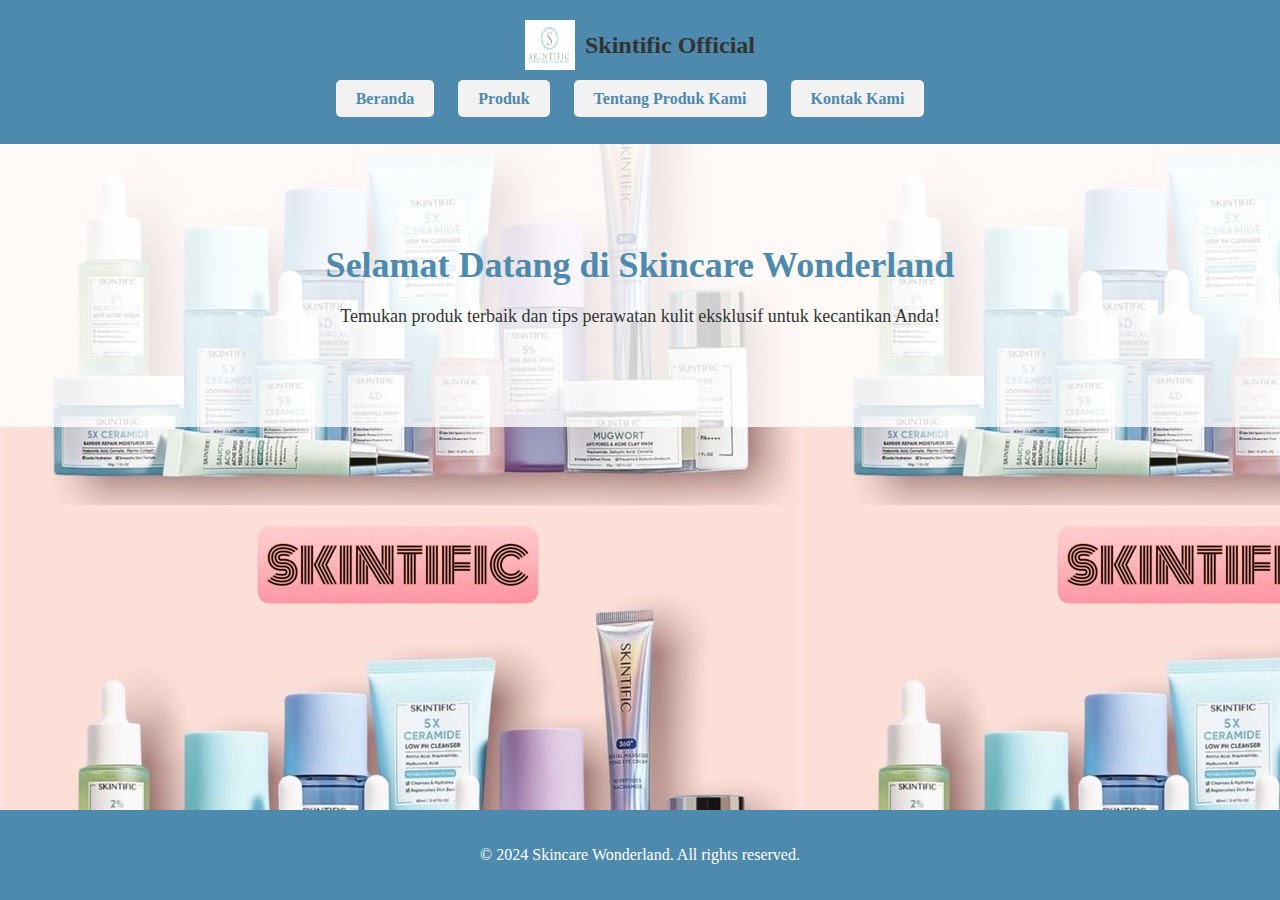
<file: index.html>
<!DOCTYPE html>
<html>
<head>
    <title>Skincare Wonderland</title>
    <style>
        body {
            margin: 0;
            font-family: black;
            background-color: #f2f2f2;
        }

        header {
            background-color: #4e89ae; 
            padding: 20px;
            text-align: center;
        }

        nav ul {
            list-style-type: none;
            padding: 0;
        }

        nav ul li {
            display: inline;
            margin-right: 20px;
        }

        nav ul li a {
            text-decoration: none;
            background-color: #f2f2f2; 
            color: #4e89ae; 
            font-weight: bold;
            padding: 10px 20px;
            border-radius: 5px; 
            transition: background-color 0.3s; 
        }

        nav ul li a:hover {
            background-color: #4e89ae; 
            color: #fff; 
        }

        .hero {
            color: #333; 
            text-align: center;
            padding: 100px 0;
            background-color: rgba(255, 255, 255, 0.8); 
        }

        .hero h1 {
            font-size: 36px;
            margin-bottom: 20px;
            margin-top: 0;
            color: #4e89ae;
        }

        .hero p {
            font-size: 18px;
            margin-bottom: 0;
        }

        footer {
            background-color: #4e89ae; 
            color: #fff; 
            text-align: center;
            padding: 20px 0;
            position: fixed;
            bottom: 0;
            width: 100%;
        }

        .logo {
            display: flex;
            align-items: center;
            justify-content: center;
            margin-bottom: 20px;
        }

        .logo img {
            width: 50px;
            height: 50px;
            margin-right: 10px;
        }

        .logo h2 {
            margin: 0;
            font-size: 24px;
            color: #333; 
        }
    </style>
</head>
<body style="background-image: url('skincare-background.jpeg'); background-size: 100 cover;">
		
    <header>
			<div class="navbar-extra">
      <a href="#" id="search"><i data-feather="search"></i></a>
      <a href="#" id="shopping-cart"><i data-feather="shopping-cart"></i></a>
      <a href="#" id="gift"><i data-feather="gift"></i></a>
    </div>
        <div class="logo">
            <img src="logo.jpg" alt="Skintific Oficial">
            <h2>Skintific Official</h2>
        </div>
        <nav>
            <ul>
                <li><a href="index.html">Beranda</a></li>
                <li><a href="produk.html">Produk</a></li>
                <li><a href="tentang.html">Tentang Produk Kami</a></li>
                <li><a href="hubungi.html">Kontak Kami</a></li>
            </ul>
        </nav>
    </header>
    
    <section class="hero">
        <h1>Selamat Datang di Skincare Wonderland</h1>
        <p>Temukan produk terbaik dan tips perawatan kulit eksklusif untuk kecantikan Anda!</p>
    </section>

    <footer>
        <p>&copy; 2024 Skincare Wonderland. All rights reserved.</p>
    </footer>
</body>
</html>
</file>
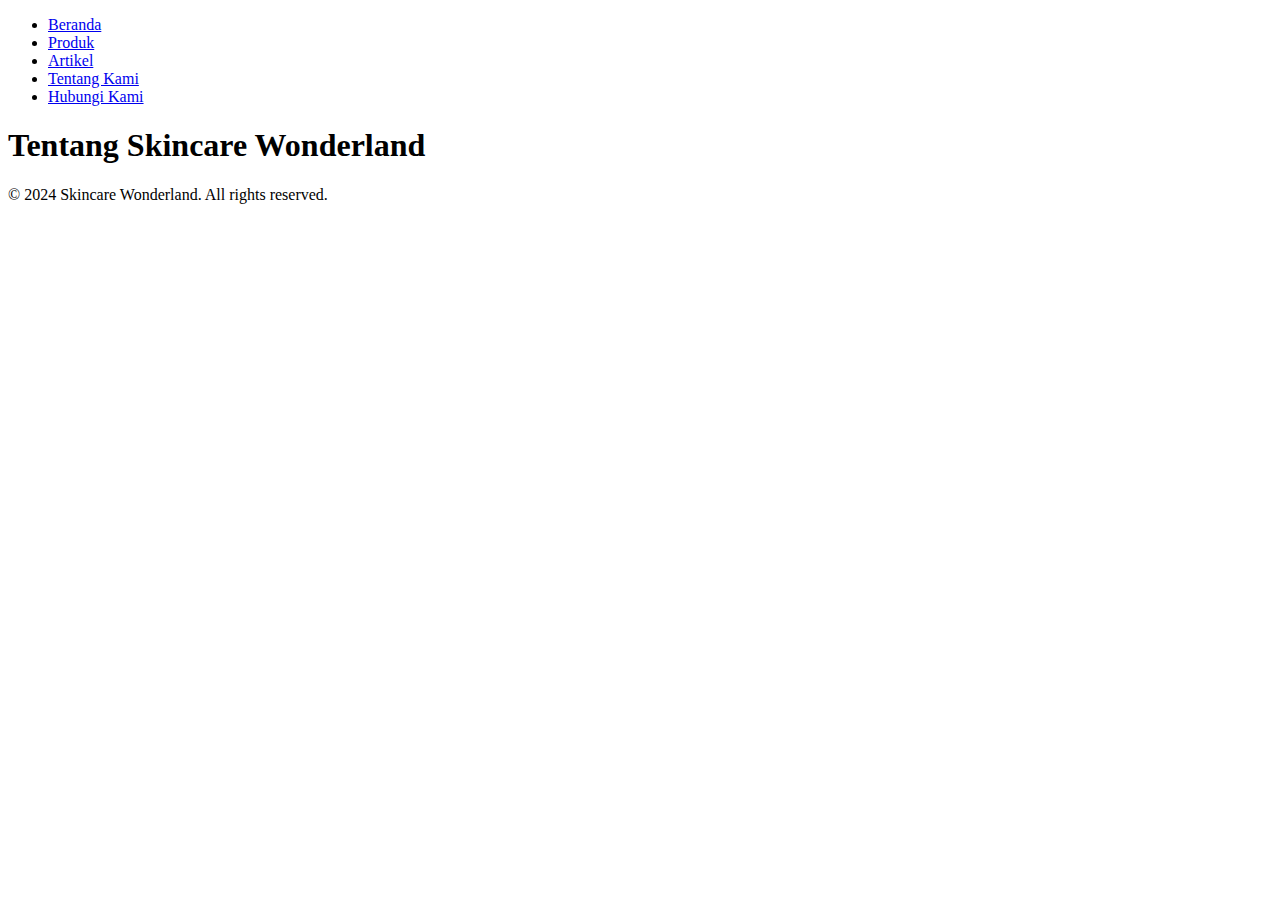
<file: kontak.html>
<!DOCTYPE html>
<html lang="en">
<head>
    <meta charset="UTF-8">
    <meta name="viewport" content="width=device-width, initial-scale=1.0">
    <title>Skincare Wonderland - Tentang Kami</title>
</head>
<body>
    <header>
       
        <nav>
            <ul>
                <li><a href="index.html">Beranda</a></li>
                <li><a href="produk.html">Produk</a></li>
                <li><a href="artikel.html">Artikel</a></li>
                <li><a href="tentang.html">Tentang Kami</a></li>
                <li><a href="hubungi.html">Hubungi Kami</a></li>
            </ul>
        </nav>
    </header>
    
  
    <section>
        <h1>Tentang Skincare Wonderland</h1>
       
    </section>

    <footer>
     
        <p>&copy; 2024 Skincare Wonderland. All rights reserved.</p>
    </footer>
</body>
</html>
</file>
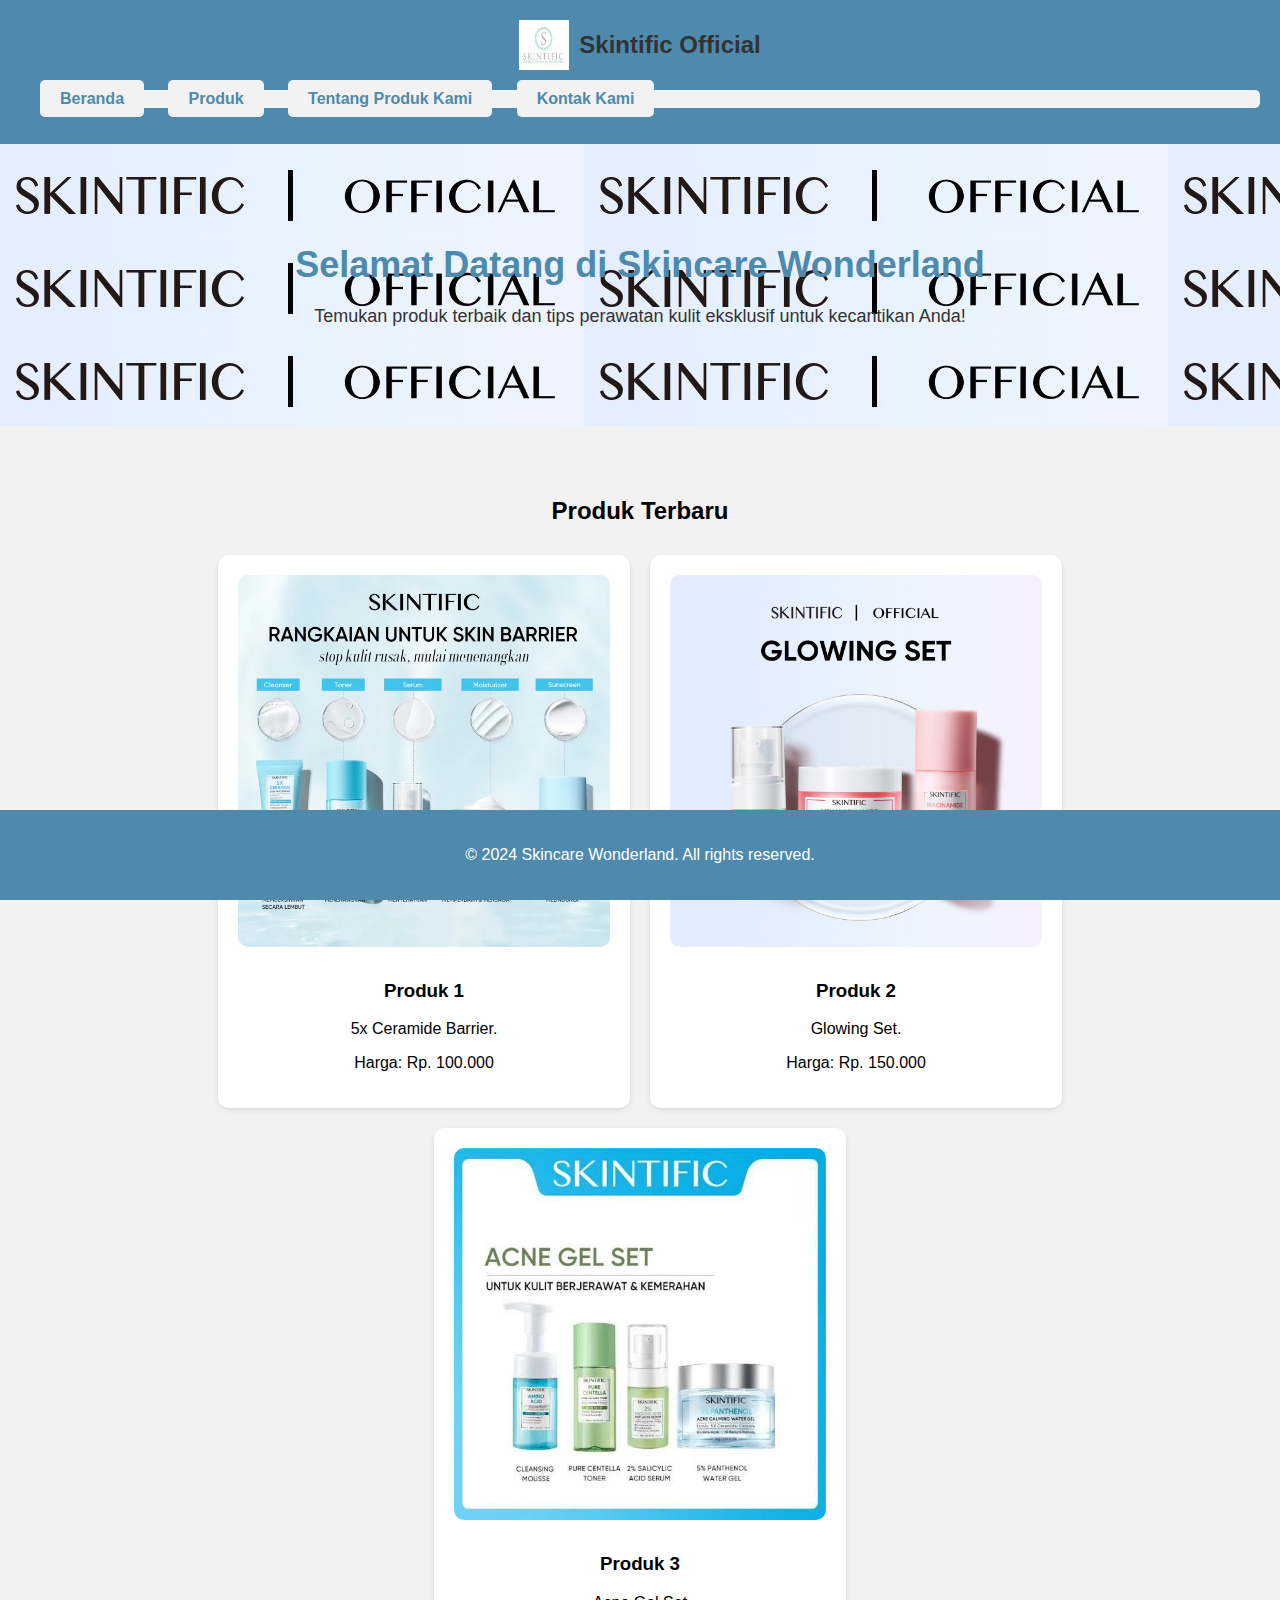
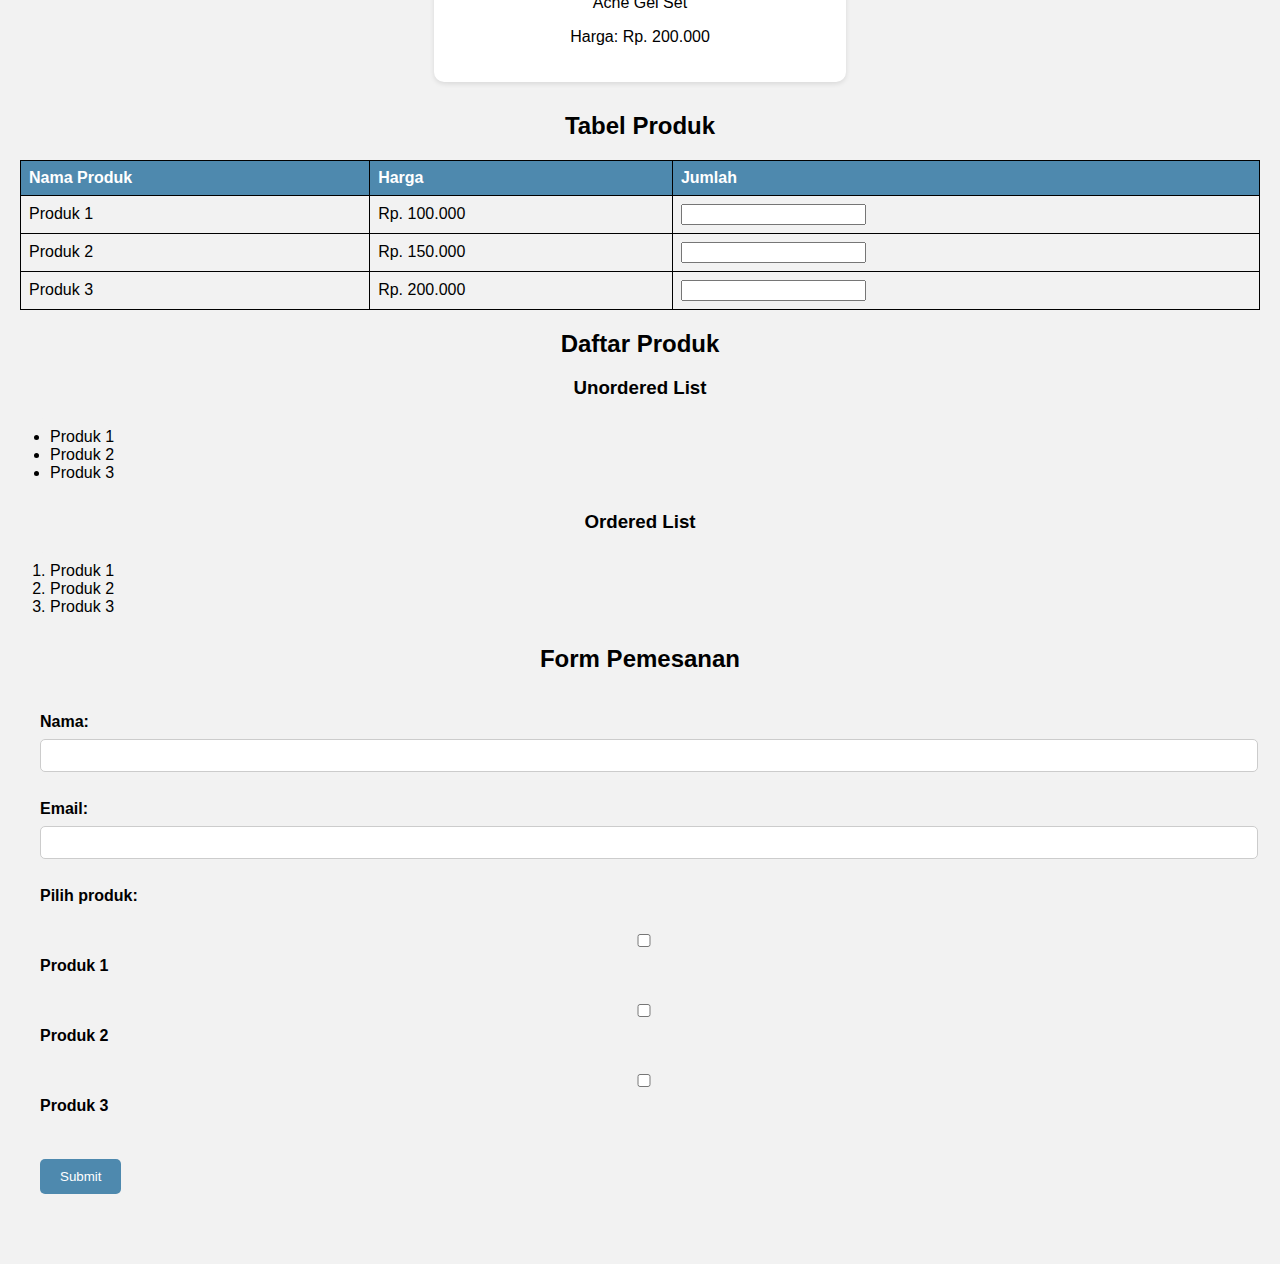
<file: produk.html>
<!DOCTYPE html>
<html lang="en">
<head>
    <meta charset="UTF-8">
    <meta name="viewport" content="width=device-width, initial-scale=1.0">
    <title>Skincare Wonderland</title>
    <style>
        body {
            margin: 0;
            font-family: Arial, sans-serif;
            background-color: #f2f2f2;
        }

        header {
            background-color: #4e89ae; 
            padding: 20px;
            text-align: center;
        }

        nav ul {
            list-style-type: none;
            padding: 0;
        }

        nav ul li {
            display: inline;
            margin-right: 20px;
        }

        nav ul li a {
            text-decoration: none;
            background-color: #f2f2f2; 
            color: #4e89ae; 
            font-weight: bold;
            padding: 10px 20px; 
            border-radius: 5px; 
            transition: background-color 0.3s; 
        }

        nav ul li a:hover {
            background-color: #4e89ae; 
            color: #fff; 
        }

        .hero {
            color: #333; 
            text-align: center;
            padding: 100px 0;
            background-color: rgba(255, 255, 255, 0.8); 
        }

        .hero h1 {
            font-size: 36px;
            margin-bottom: 20px;
            margin-top: 0;
            color: #4e89ae; 
        }

        .hero p {
            font-size: 18px;
            margin-bottom: 0;
        }

        .content {
            padding: 50px 20px;
            text-align: center;
        }

        .products {
            display: flex;
            flex-wrap: wrap; 
            justify-content: center;
        }

        .product-info {
            width: 30%;
            padding: 20px;
            border-radius: 10px;
            box-shadow: 0 2px 5px rgba(0, 0, 0, 0.1);
            margin: 10px; 
            background-color: #fff; 
        }

        .product-info img {
            width: 100%; 
            border-radius: 10px;
            margin-bottom: 10px;
        }

        table {
            width: 100%;
            border-collapse: collapse;
            margin-top: 20px;
            background-color: #f2f2f2; 
        }

        table th, table td {
            border: 1px solid black;
            padding: 8px;
            text-align: left;
        }

        table th {
            background-color: #4e89ae; 
            color: #fff; 
        }

        ul, ol {
            text-align: left;
            margin-left: 20px;
            background-color: #f2f2f2; 
            padding: 10px;
            border-radius: 5px;
        }

        form {
            text-align: left;
            margin-top: 20px;
            padding: 20px;
            background-color: #f2f2f2; 
            border-radius: 10px;
        }

        form label {
            display: block;
            margin-bottom: 8px;
            font-weight: bold;
        }

        form input[type="text"],
        form input[type="email"],
        form input[type="checkbox"] {
            width: 100%;
            padding: 8px;
            margin-bottom: 10px;
            border-radius: 5px;
            border: 1px solid #ccc;
        }

        form input[type="submit"] {
            background-color: #4e89ae; 
            color: #fff; 
            border: none;
            padding: 10px 20px;
            border-radius: 5px;
            cursor: pointer;
            transition: background-color 0.3s; 
        }

        form input[type="submit"]:hover {
            background-color: #357dab; 
        }

        footer {
            background-color: #4e89ae; 
            color: #fff; 
            text-align: center;
            padding: 20px 0;
            position: fixed;
            bottom: 0;
            width: 100%;
        }

        .logo {
            display: flex;
            align-items: center;
            justify-content: center;
            margin-bottom: 20px;
        }

        .logo img {
            width: 50px;
            height: 50px;
            margin-right: 10px;
        }

        .logo h2 {
            margin: 0;
            font-size: 24px;
            color: #333; 
        }
    </style>
</head>
<body>
    <header>
        <div class="navbar-extra">
            <a href="#" id="search"><i data-feather="search"></i></a>
            <a href="#" id="shopping-cart"><i data-feather="shopping-cart"></i></a>
            <a href="#" id="gift"><i data-feather="gift"></i></a>
        </div>
        <div class="logo">
            <img src="logo.jpg" alt="Skintific Official">
            <h2>Skintific Official</h2>
        </div>
        <nav>
            <ul>
                <li><a href="index.html">Beranda</a></li>
                <li><a href="produk.html">Produk</a></li>
                <li><a href="tentang.html">Tentang Produk Kami</a></li>
                <li><a href="hubungi.html">Kontak Kami</a></li>
            </ul>
        </nav>
    </header>

    <section class="hero" style="background-image: url('Skintific Oficial.jpg');">
        <h1>Selamat Datang di Skincare Wonderland</h1>
        <p>Temukan produk terbaik dan tips perawatan kulit eksklusif untuk kecantikan Anda!</p>
    </section>

    <div class="content">
        <h2>Produk Terbaru</h2>
        <div class="products">
            <div class="product-info">
                <img src="5x Ceramide Barrier.webp" alt="Produk 1 5x Ceramide Barrier">
                <h3>Produk 1</h3>
                <p>5x Ceramide Barrier.</p>
                <p>Harga: Rp. 100.000</p>
            </div>
            <div class="product-info">
                <img src="Glowing Set.jpg" alt="Produk 2 Glowing Set">
                <h3>Produk 2</h3>
                <p>Glowing Set.</p>
                <p>Harga: Rp. 150.000</p>
            </div>
            <div class="product-info">
                <img src="Acne Gel Set.jpg" alt="Produk 3 Acne Gel Set">
                <h3>Produk 3</h3>
                <p>Acne Gel Set</p>
                <p>Harga: Rp. 200.000</p>
            </div>
        </div>

        <h2>Tabel Produk</h2>
<table>
    <tr>
        <th>Nama Produk</th>
        <th>Harga</th>
        <th>Jumlah</th>
    </tr>
    <tr>
        <td>Produk 1</td>
        <td>Rp. 100.000</td>
        <td><input type="number" id="jumlahProduk1" name="jumlahProduk1" min="0"></td>
    </tr>
    <tr>
        <td>Produk 2</td>
        <td>Rp. 150.000</td>
        <td><input type="number" id="jumlahProduk2" name="jumlahProduk2" min="0"></td>
    </tr>
    <tr>
        <td>Produk 3</td>
        <td>Rp. 200.000</td>
        <td><input type="number" id="jumlahProduk3" name="jumlahProduk3" min="0"></td>
    </tr>
</table>

        <h2>Daftar Produk</h2>
        <h3>Unordered List</h3>
        <ul>
            <li>Produk 1</li>
            <li>Produk 2</li>
            <li>Produk 3</li>
        </ul>

        <h3>Ordered List</h3>
        <ol>
            <li>Produk 1</li>
            <li>Produk 2</li>
            <li>Produk 3</li>
        </ol>

        <h2>Form Pemesanan</h2>
        <form>
            <label for="name">Nama:</label>
            <input type="text" id="name" name="name"><br><br>
            <label for="email">Email:</label>
            <input type="email" id="email" name="email"><br><br>

            <label for="products">Pilih produk:</label><br>
            <input type="checkbox" id="productA" name="product" value="A">
            <label for="productA">Produk 1</label><br>
            <input type="checkbox" id="productB" name="product" value="B">
            <label for="productB">Produk 2</label><br>
            <input type="checkbox" id="productC" name="product" value="C">
            <label for="productC">Produk 3</label><br><br>

            <input type="submit" value="Submit">
        </form>
    </div>

    <footer>
        <p>&copy; 2024 Skincare Wonderland. All rights reserved.</p>
    </footer>
</body>
</html>
</file>
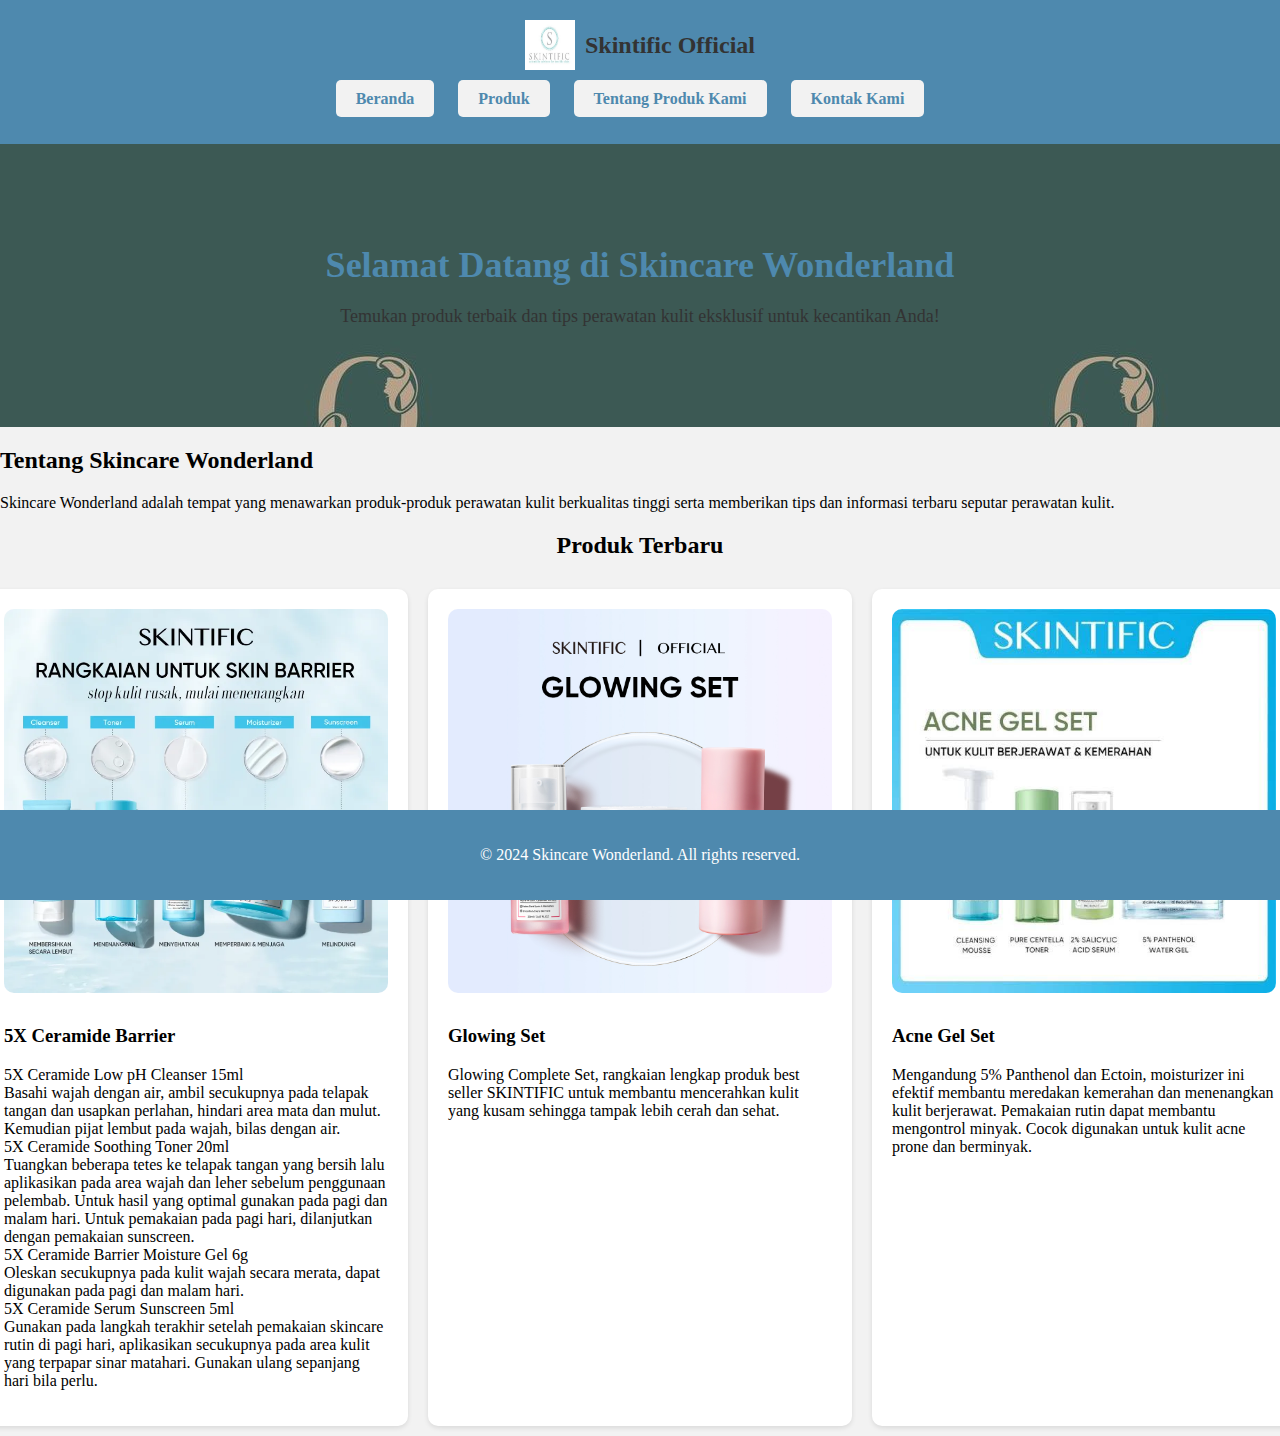
<file: tentang.html>
<!DOCTYPE html>
<html lang="en">
<head>
    <meta charset="UTF-8">
    <meta name="viewport" content="width=device-width, initial-scale=1.0">
    <title>Skincare Wonderland - Tentang Kami</title>
    <style>
        body {
            margin: 0;
            font-family: black;
            background-color: #f2f2f2;
        }

        header {
            background-color: #4e89ae; 
            padding: 20px;
            text-align: center;
        }

        nav ul {
            list-style-type: none;
            padding: 0;
        }

        nav ul li {
            display: inline;
            margin-right: 20px;
        }

        nav ul li a {
            text-decoration: none;
            background-color: #f2f2f2; 
            color: #4e89ae; 
            font-weight: bold;
            padding: 10px 20px; 
            border-radius: 5px; 
            transition: background-color 0.3s; 
        }

        nav ul li a:hover {
            background-color: #4e89ae; 
            color: #fff; 
        }

        .hero {
            color: #333; 
            text-align: center;
            padding: 100px 0;
            background-color: rgba(255, 255, 255, 0.8); 
        }

        .hero h1 {
            font-size: 36px;
            margin-bottom: 20px;
            margin-top: 0;
            color: #4e89ae; 
        }

        .hero p {
            font-size: 18px;
            margin-bottom: 0;
        }

        .content {
            padding: 50px 20px;
            text-align: center;
        }

        .products {
            display: flex;
            justify-content: center; 
        }

        .product-info {
            flex: 0 0 30%; 
            padding: 20px;
            border-radius: 10px;
            box-shadow: 0 2px 5px rgba(0, 0, 0, 0.1);
            margin: 10px; 
            background-color: #fff; 
        }

        .product-info img {
            width: 100%; 
            border-radius: 10px;
            margin-bottom: 10px;
        }

        footer {
            background-color: #4e89ae; 
            color: #fff; 
            text-align: center;
            padding: 20px 0;
            position: fixed;
            bottom: 0;
            width: 100%;
        }

        .logo {
            display: flex;
            align-items: center;
            justify-content: center;
            margin-bottom: 20px;
        }

        .logo img {
            width: 50px;
            height: 50px;
            margin-right: 10px;
        }

        .logo h2 {
            margin: 0;
            font-size: 24px;
            color: #333; 
        }
    </style>
</head>
<body>
    <header>

        <div class="logo">
            <img src="logo.jpg" alt="Skintific Oficial">
            <h2>Skintific Official</h2>
        </div>
        <nav>
            <ul>
                <li><a href="index.html">Beranda</a></li>
                <li><a href="produk.html">Produk</a></li>
                <li><a href="tentang.html">Tentang Produk Kami</a></li>
                <li><a href="hubungi.html">Kontak Kami</a></li>
            </ul>
        </nav>
    </header>
    
    
    <section class="hero" style="background-image: url('Skintific.jpg');">
        <h1>Selamat Datang di Skincare Wonderland</h1>
        <p>Temukan produk terbaik dan tips perawatan kulit eksklusif untuk kecantikan Anda!</p>
    </section>

 
    <section>
        <h2>Tentang Skincare Wonderland</h2>
        <p>Skincare Wonderland adalah tempat yang menawarkan produk-produk perawatan kulit berkualitas tinggi serta memberikan tips dan informasi terbaru seputar perawatan kulit.</p>
    </section>

 
    <section>
        <h2 style="text-align: center;">Produk Terbaru</h2>
        <div class="products">
            <div class="product-info">
                <img src="5x Ceramide Barrier.webp" alt="5X Ceramide Barrier">
                <h3>5X Ceramide Barrier</h3>
                <p>5X Ceramide Low pH Cleanser 15ml<br>
                   Basahi wajah dengan air, ambil secukupnya pada telapak tangan dan usapkan perlahan, hindari area mata dan mulut. Kemudian pijat lembut pada wajah, bilas dengan air.<br>
                   5X Ceramide Soothing Toner 20ml<br>
                   Tuangkan beberapa tetes ke telapak tangan yang bersih lalu aplikasikan pada area wajah dan leher sebelum penggunaan pelembab. Untuk hasil yang optimal gunakan pada pagi dan malam hari. Untuk pemakaian pada pagi hari, dilanjutkan dengan pemakaian sunscreen.<br>
                   5X Ceramide Barrier Moisture Gel 6g<br>
                   Oleskan secukupnya pada kulit wajah secara merata, dapat digunakan pada pagi dan malam hari.<br>
                   5X Ceramide Serum Sunscreen 5ml<br>
                   Gunakan pada langkah terakhir setelah pemakaian skincare rutin di pagi hari, aplikasikan secukupnya pada area kulit yang terpapar sinar matahari. Gunakan ulang sepanjang hari bila perlu.</p>
            </div>
            <div class="product-info">
                <img src="Glowing Set.jpg" alt="Glowing Set">
                <h3>Glowing Set</h3>
                <p>Glowing Complete Set, rangkaian lengkap produk best seller SKINTIFIC untuk membantu mencerahkan kulit yang kusam sehingga tampak lebih cerah dan sehat.</p>
            </div>
            <div class="product-info">
                <img src="Acne Gel Set.jpg" alt="Acne Gel Set">
                <h3>Acne Gel Set</h3>
                <p>Mengandung 5% Panthenol dan Ectoin, moisturizer ini efektif membantu meredakan kemerahan dan menenangkan kulit berjerawat. Pemakaian rutin dapat membantu mengontrol minyak. Cocok digunakan untuk kulit acne prone dan berminyak.</p>
            </div>
        </div>
    </section>

    <footer>
        
        <p>&copy; 2024 Skincare Wonderland. All rights reserved.</p>
    </footer>
</body>
</html>
</file>
